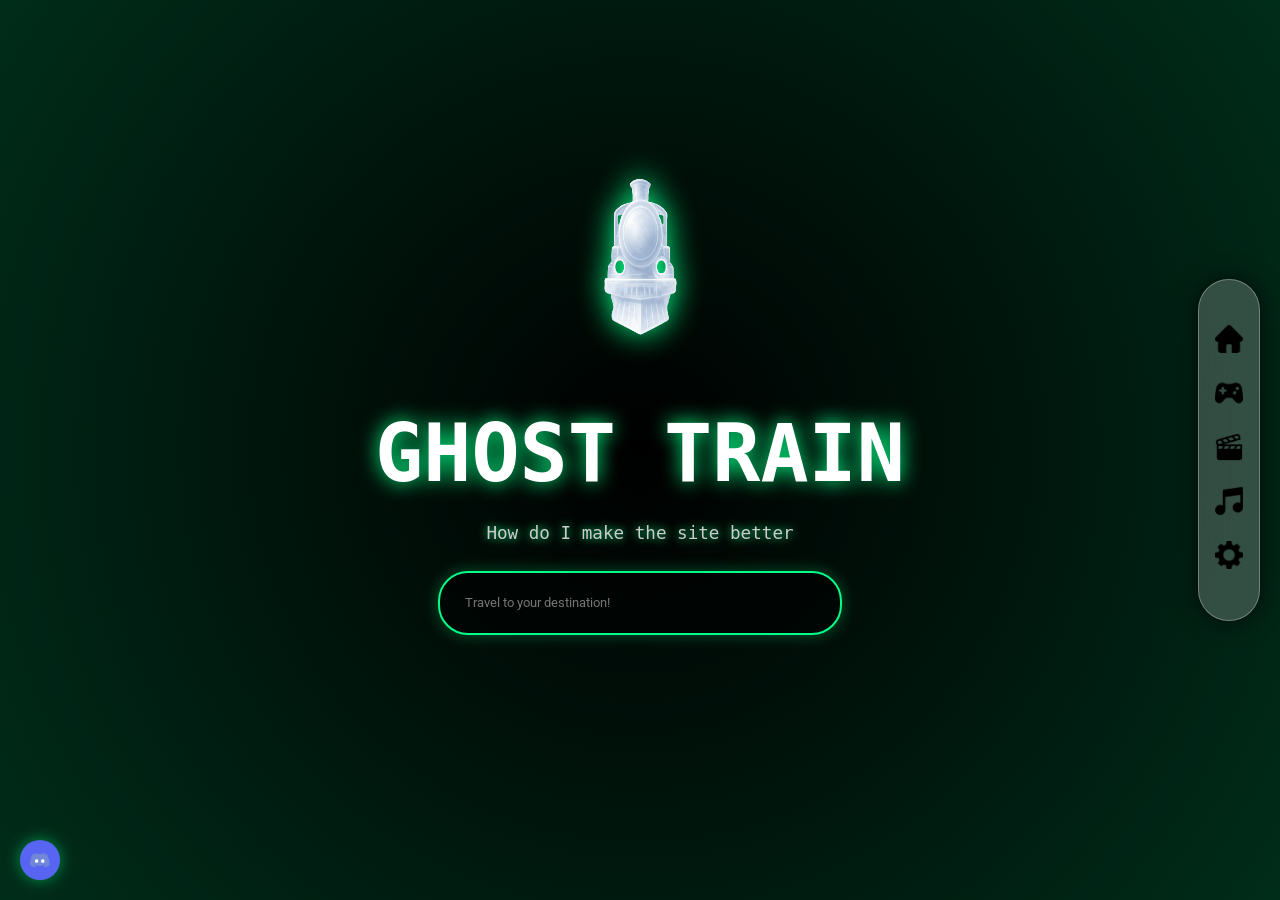
<file: index.html>
<!doctype html>
<html>

<head>
    <meta charset="utf-8" />
    <meta name="viewport" content="width=device-width, initial-scale=1.0, shrink-to-fit=no" />
    <title>Ghost Train</title>

    <link rel="icon" type="image/png" href="sj.png">

    <link rel="stylesheet" href="index.css" />
    <script src="register-sw.js" defer></script>
</head>

<body>


    <div title="Ghost Train Logo" class="flex-center logo-wrapper header-center">
        <img class="logo" src="sj.png" alt="Ghost Train" style="width: 150px; filter: drop-shadow(0 0 15px #00ff88);">
        <h1 style="text-shadow: 0 0 20px #00ff88; font-family: monospace; font-size: 80px;">
            GHOST TRAIN
        </h1>

        <div class="flex-center desc left-margin">
            <p id="random-text" style="text-align: center; margin-left: auto; color: #cccccc; font-family: monospace; font-size: 1.1rem; text-shadow: 0 0 10px rgba(0, 255, 136, 2.5); max-width: 600px; line-height: 1.5; margin: 20px auto;">
                Loading the Ghost Train...
            </p>
        </div>
    </div>

    <nav class="side-nav">
        <ul>
            <li><a href="index.html" title="Home"><img src="home.png" class="nav-icon"></a></li>
            <li><a href="games.html" title="Games"><img src="games.png" class="nav-icon"></a></li>
            <li><a href="movies.html" title="Movies"><img src="movies.png" class="nav-icon"></a></li>
            <li><a href="music.html" title="Music"><img src="music.png" class="nav-icon"></a></li>
            <li><a href="settings.html" title="Settings"><img src="settings.png" class="nav-icon"></a></li>
        </ul>
    </nav>

    <form id="sj-form" class="flex-center">
        <input id="sj-address" type="text" placeholder="Travel to your destination!" />
    </form>

    <div class="desc left-margin">
        <p id="sj-error"></p>
        <pre id="sj-error-code"></pre>
    </div>

    <footer>

    </footer>

     <script>
         const ghostlyMessages = [
            "Ghost Services is the goat",
            "I hate Coach Kelly",
            "Join our discord plsss",
            "I love Blox Card lol",
            "Check out Ghost Service! (ghostinc.online)",
            "I hate school",
            "Enjoy!",
            "idk wut else to add",
            "This is cool",
            "Jason lost in Vegas",
            "I can beat Masie in a 1v1",
            "Darius like Nas",
            "I made this (I didnt actually)",
            "The credits 💀",
            "Dont get caught",
            "Dont bookmark this",
            "No Beef",
            "Jun is a gay femboy",
            "Still in school ;(",
            "I FUCKING HATE MR CHASE, GO KILL YOURSELF",
            "This is proof",
            "How long till the school finds this",
            "I think MrCoffee is still mad at me",
            "MrCoffee found out",
            "MrCoffee likes latinas",
            "Why Ghost Train?",
            "Our discord is so funni",
            "Give suggestions on our Discord!",
            "Lucas Johnson is so tuff",
            "Play Stud Tower Obby on Roblox",
            "Sub to ClutchDemonlemo on YT",
            "Welcome to Ghost Train!",
            "Im failing math again ;(",
            "Was about to quit after 2 min",
            "I want to improve the site brah",
            "Rip King Von & Lil Loaded",
            "Tysm Ghost Services for helping",
            "Gotta stop beefing brah",
            "How do I make the site better",
            "Everyone at school calling me timmy tuff knuckle, but they cant do shit",
            "The snitch gang is not tuff 🥀",
            "OP",
            "Monkey Pax!!!",
            "Check out our other stations!",
            "Pls sub to ClutchDemonlemo on yt pls pls pls",
            "Landon > Uzair",
            "FINNNNN",
            "Finn likes lil kids",
            "Im broke as shit",
            "I need money to run this brah",
            "FEED ME MONEY!",
            "I suck at coding",
            "Pls work",
            "I hate the kids at my school",
            "My basketball team is so funni",
            "DONT BE A SNITCH!",
            "I know everyone",
            "So many things to download",
            "Github is so hard to use",
            "Len is a faggot (Finn dared me to put this)",
            "Jacob Armenta says he wants to fuck Zoey (Jacob told me to put this)"
        ]; 

        const randomIndex = Math.floor(Math.random() * ghostlyMessages.length);
        document.getElementById('random-text').innerText = ghostlyMessages[randomIndex];
    </script>

    <script>
        document.getElementById("sj-form").addEventListener("submit", function(e) {
            e.preventDefault();

            let input = document.getElementById("sj-address").value.trim();
            if (!input) return;

            let finalUrl;

            try {

                finalUrl = new URL(input).toString();
            } catch {
                try {

                    const testUrl = new URL("https://" + input);
                    if (testUrl.hostname.includes(".") && !testUrl.hostname.includes(" ")) {
                        finalUrl = "https://" + input;
                    } else {
                        throw new Error("Not a domain");
                    }
                } catch {

                    finalUrl = "https://duckduckgo.com/?q=" + encodeURIComponent(input);
                }
            }

            window.location.href = "/active/embed.html?url=" + encodeURIComponent(finalUrl);
        });
    </script>
    <a href="https://discord.gg/cF3jXhce5t" class="discord-btn" target="_blank">
        <img src="discord.png" alt="Discord">
    </a>
</body>

</html>
</file>
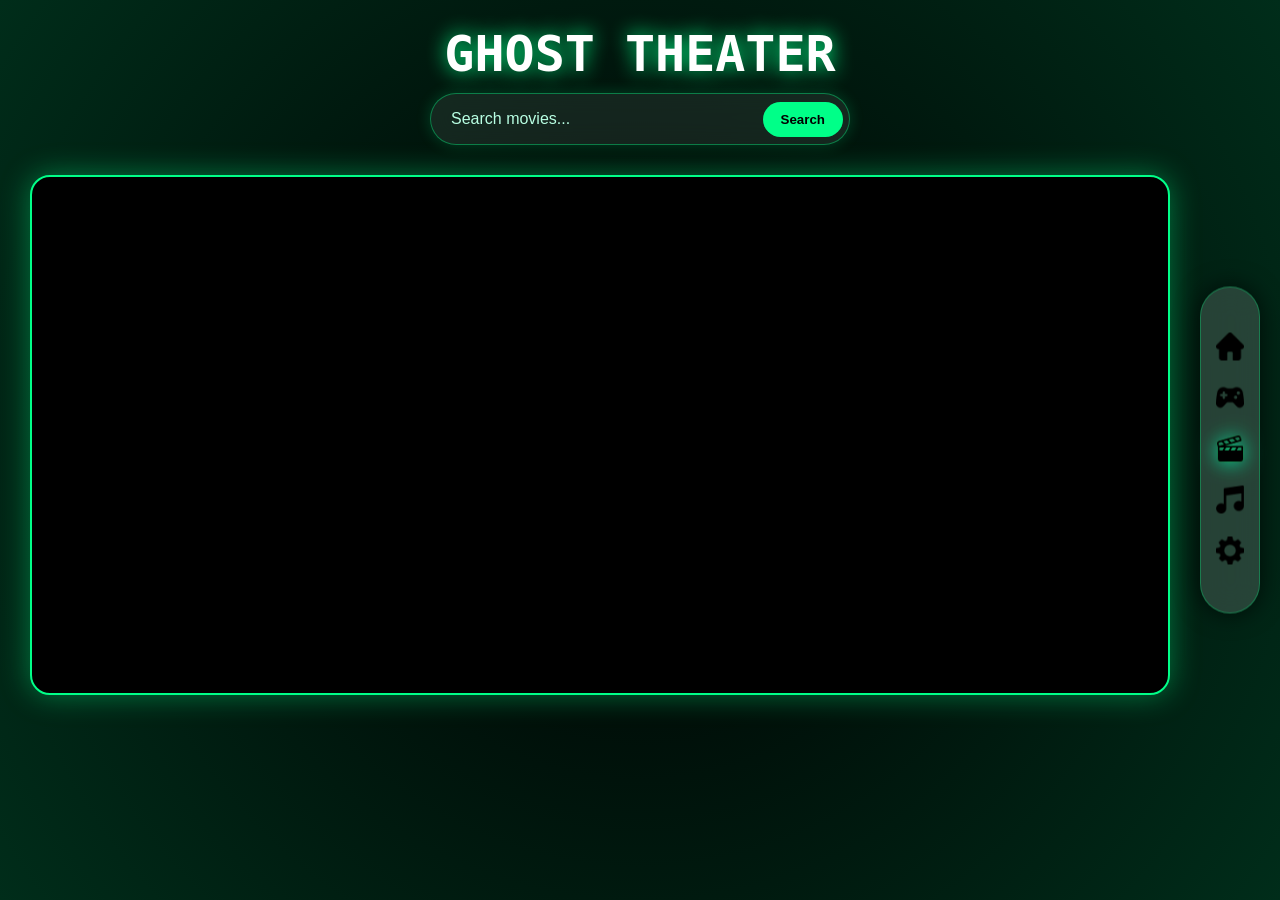
<file: movies.html>
<!DOCTYPE html>
<html lang="en">
<head>
<meta charset="UTF-8">
<meta name="viewport" content="width=device-width, initial-scale=1.0">
<title>Ghost Train | Theater</title>

<style>

*{margin:0;padding:0;box-sizing:border-box;}

body{
background:radial-gradient(circle,#000000 0%,#002d1a 100%);
min-height:100vh;
overflow-y:auto;
font-family:monospace;
display:flex;
flex-direction:column;
color:white;
}

.header-wrapper{
text-align:center;
padding:25px 0 10px 0;
}

.header-wrapper h1{
font-size:50px;
text-shadow:0 0 20px #00ff88;
}

.search-container{
display:flex;
justify-content:center;
margin-bottom:20px;
}

.search-bar{
display:flex;
align-items:center;
background:rgba(255,255,255,0.08);
border:1px solid rgba(0,255,136,0.4);
border-radius:30px;
backdrop-filter:blur(12px);
padding:6px;
width:420px;
box-shadow:0 0 15px rgba(0,255,136,0.2);
}

.search-bar input{
flex:1;
background:transparent;
border:none;
outline:none;
color:white;
font-size:16px;
padding:10px 14px;
}

.search-bar input::placeholder{
color:#b8ffe3;
}

.search-bar button{
background:#00ff88;
border:none;
border-radius:24px;
padding:10px 18px;
font-weight:bold;
cursor:pointer;
transition:.25s;
}

.search-bar button:hover{
background:#00cc6f;
}

.side-nav{
position:fixed;
right:20px;
top:50%;
transform:translateY(-50%);
width:60px;
background:rgba(255,255,255,0.15);
backdrop-filter:blur(15px);
border-radius:40px;
border:1px solid rgba(0,255,136,0.3);
padding:25px 0;
display:flex;
flex-direction:column;
align-items:center;
box-shadow:0 0 25px rgba(0,0,0,0.7);
z-index:1000;
}

.side-nav ul{list-style:none;}
.side-nav li{margin:20px 0;}

.nav-icon{
width:28px;
transition:.3s;
}

.side-nav a:hover .nav-icon{
transform:scale(1.25);
filter:drop-shadow(0 0 10px #00ff88);
}

main{
padding:10px 110px 40px 30px;
display:flex;
flex-direction:column;
gap:30px;
}

.frame-container{
width:100%;
height:520px;
background:#000;
border:2px solid #00ff88;
border-radius:20px;
box-shadow:0 0 30px rgba(0,255,136,0.4);
overflow:hidden;
}

iframe{
width:100%;
height:100%;
border:none;
}

.movie-list{
display:grid;
grid-template-columns:repeat(auto-fill,minmax(170px,1fr));
gap:20px;
}

.movie{
cursor:pointer;
transition:.25s;
}

.movie img{
width:100%;
border-radius:12px;
border:2px solid #00ff88;
}

.movie:hover{
transform:scale(1.08);
}

</style>
</head>

<body>

<div class="header-wrapper">
<h1>GHOST THEATER</h1>
</div>

<div class="search-container">
<div class="search-bar">
<input id="searchInput" placeholder="Search movies...">
<button onclick="searchMovies()">Search</button>
</div>
</div>

<nav class="side-nav">
<ul>
<li><a href="index.html"><img src="home.png" class="nav-icon"></a></li>
<li><a href="games.html"><img src="games.png" class="nav-icon"></a></li>
<li><a href="movies.html"><img src="movies.png" class="nav-icon" style="filter:drop-shadow(0 0 10px #00ff88) brightness(1.3);"></a></li>
<li><a href="music.html"><img src="music.png" class="nav-icon"></a></li>
<li><a href="settings.html"><img src="settings.png" class="nav-icon"></a></li>
</ul>
</nav>

<main>

<div class="frame-container">
<iframe id="player" allowfullscreen></iframe>
</div>

<div class="movie-list" id="movies"></div>

</main>

<script>

const apiKey="00119ffd2d069c15532a335d74664364";
const movies=document.getElementById("movies")
const player=document.getElementById("player")

async function loadMovies(){
movies.innerHTML=""
for(let page=1;page<=6;page++){
const res=await fetch(`https://api.themoviedb.org/3/discover/movie?api_key=${apiKey}&page=${page}`)
const data=await res.json()
renderMovies(data.results)
}
}

function renderMovies(list){
list.forEach(movie=>{
if(!movie.poster_path)return
const div=document.createElement("div")
div.className="movie"
div.innerHTML=`<img src="https://image.tmdb.org/t/p/w500${movie.poster_path}">`
div.onclick=()=>{
player.src=`https://vidsrc.to/embed/movie/${movie.id}`
}
movies.appendChild(div)
})
}

async function searchMovies(){
const q=document.getElementById("searchInput").value
if(!q)return
movies.innerHTML=""
const res=await fetch(`https://api.themoviedb.org/3/search/movie?api_key=${apiKey}&query=${q}`)
const data=await res.json()
renderMovies(data.results)
}

loadMovies()

</script>

</body>
</html>
</file>
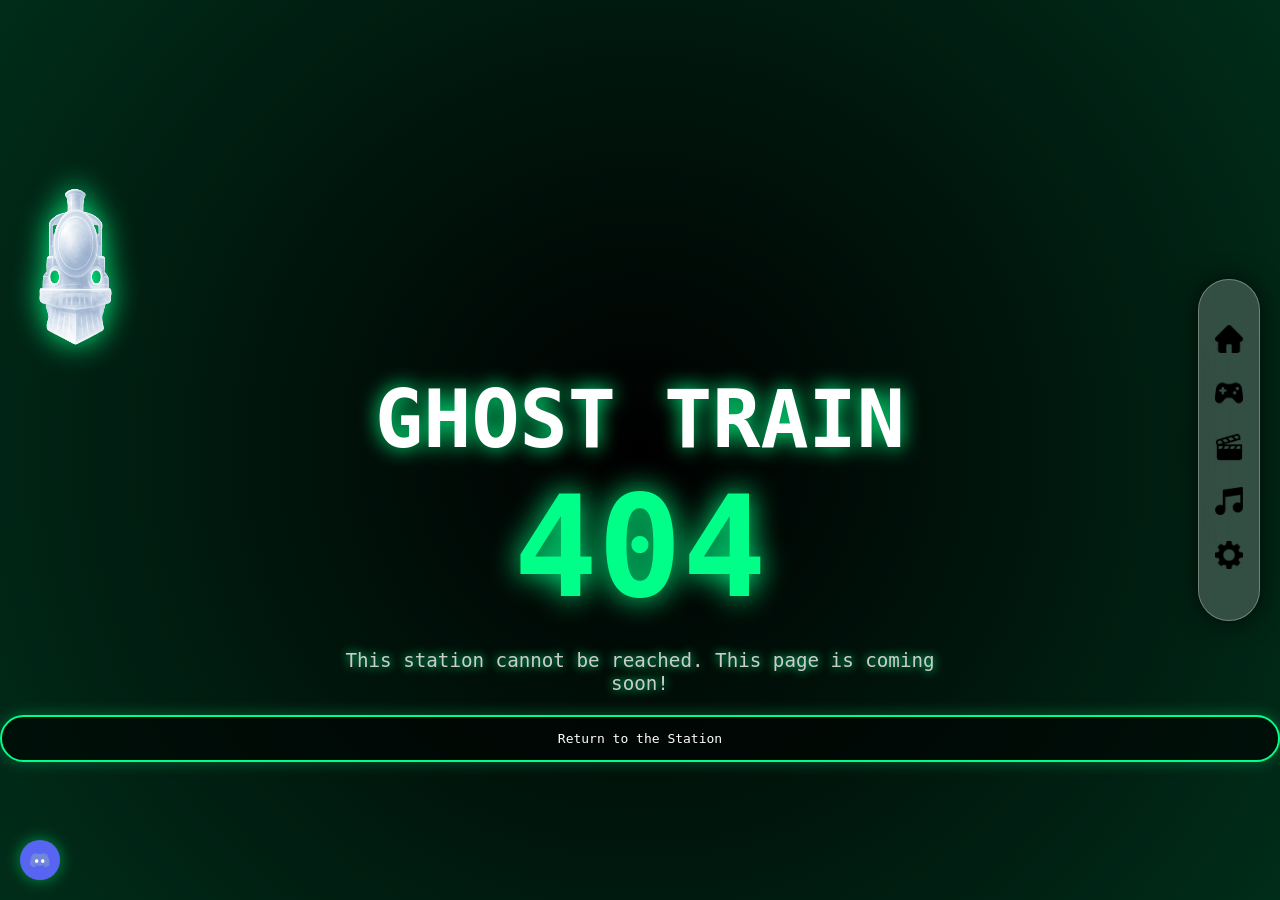
<file: music.html>
<!doctype html>
<html>
<head>
    <meta charset="utf-8" />
    <meta name="viewport" content="width=device-width, initial-scale=1.0, shrink-to-fit=no" />
    <title>Ghost Train • 404</title>
    <link rel="icon" type="image/png" href="sj.png">
    <link rel="stylesheet" href="index.css" />
</head>

<body>

    <div class="flex-center logo-wrapper" style="flex-direction:column; height:100vh; justify-content:center; text-align:center;">
        <img class="logo" src="sj.png" alt="Ghost Train" style="width:150px; filter:drop-shadow(0 0 15px #00ff88);">

        <h1 style="text-shadow:0 0 20px #00ff88; font-family:monospace; font-size:80px; margin:10px 0 0 0;">
            GHOST TRAIN
        </h1>

        <h2 style="font-size:140px; color:#00ff88; text-shadow:0 0 30px #00ff88; margin:0; font-family:monospace;">
            404
        </h2>

        <p style="color:#cccccc; font-family:monospace; font-size:1.2rem; text-shadow:0 0 10px rgba(0,255,136,2.5); max-width:600px; margin:20px auto;">
            This station cannot be reached. This page is coming soon!
        </p>

        <a href="index.html"
           style="padding:14px 32px; border-radius:30px; background:rgba(0,0,0,.6); border:2px solid #00ff88; color:white; text-decoration:none; font-family:monospace; box-shadow:0 0 15px rgba(0,255,136,.3); transition:.3s;">
            Return to the Station
        </a>
    </div>

    <nav class="side-nav">
        <ul>
            <li><a href="index.html"><img src="home.png" class="nav-icon"></a></li>
            <li><a href="games.html"><img src="games.png" class="nav-icon"></a></li>
            <li><a href="movies.html"><img src="movies.png" class="nav-icon"></a></li>
            <li><a href="music.html"><img src="music.png" class="nav-icon"></a></li>
            <li><a href="settings.html"><img src="settings.png" class="nav-icon"></a></li>
        </ul>
    </nav>

    <a href="https://discord.gg/bdZZUsJA" class="discord-btn" target="_blank">
        <img src="discord.png" alt="Discord">
    </a>

</body>
</html>
</file>
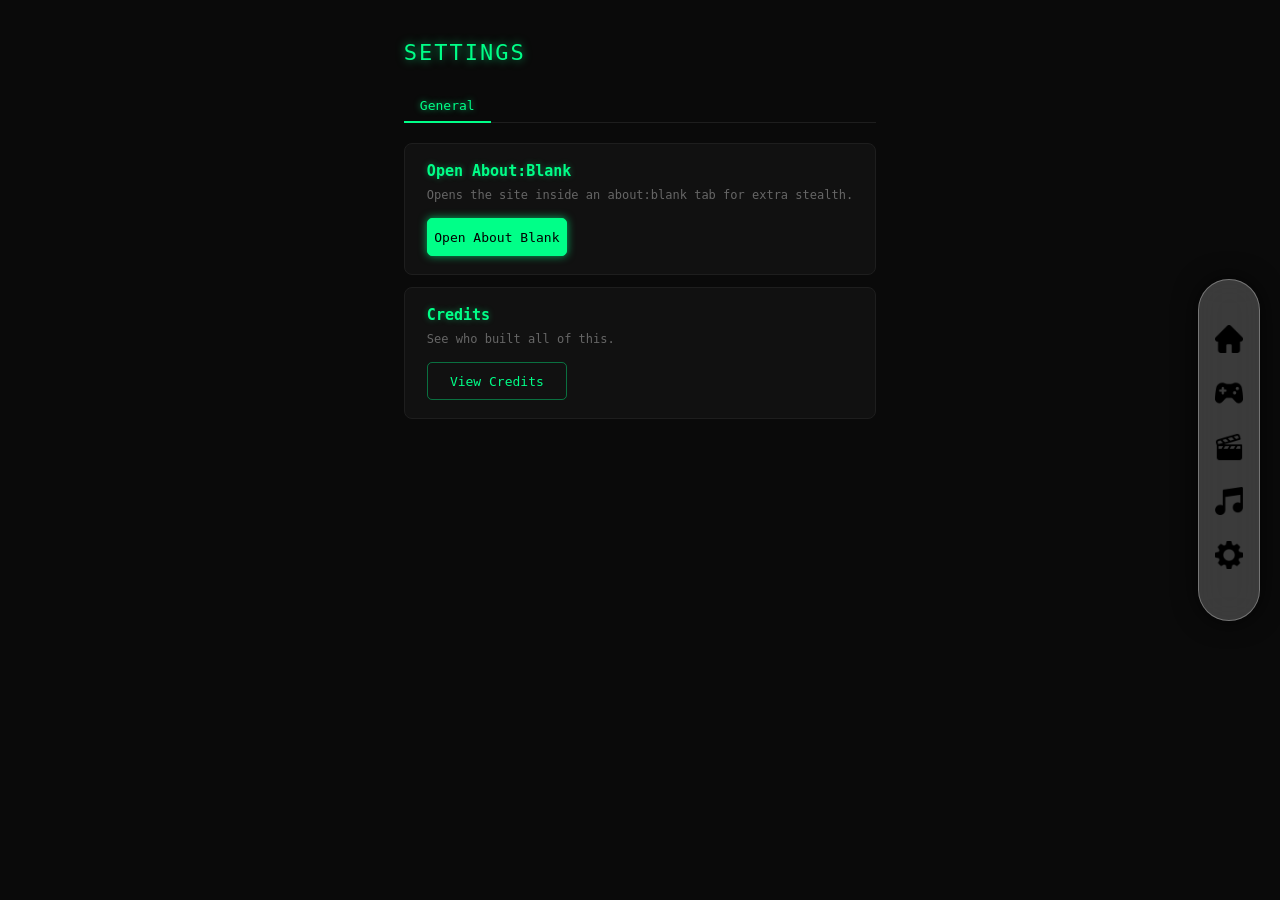
<file: settings.html>
<!doctype html>
<html>

<head>
<meta charset="utf-8" />
<meta name="viewport" content="width=device-width, initial-scale=1.0, shrink-to-fit=no"/>
<title>Settings</title>

<link rel="icon" type="image/png" href="sj.png">
<link rel="stylesheet" href="index.css" />
<script src="register-sw.js" defer></script>

<style>
  /* ── Settings page layout ── */
  body {
    margin: 0;
    background: #0a0a0a;
    color: #e0e0e0;
    font-family: monospace;
    min-height: 100vh;
  }

  /* Page wrapper */
  .settings-wrapper {
    max-width: 700px;
    margin: 40px auto;
    padding: 0 16px 60px;
  }

  /* Page heading */
  .settings-heading {
    font-size: 22px;
    color: #00ff88;
    text-shadow: 0 0 10px #00ff88aa;
    margin-bottom: 24px;
    letter-spacing: 2px;
    text-transform: uppercase;
  }

  /* Tab bar */
  .tab-bar {
    display: flex;
    gap: 4px;
    margin-bottom: 20px;
    border-bottom: 1px solid #1e1e1e;
    padding-bottom: 0;
  }

  .tab-btn {
    background: none;
    border: none;
    color: #888;
    font-family: monospace;
    font-size: 13px;
    cursor: pointer;
    padding: 8px 16px;
    border-bottom: 2px solid transparent;
    transition: color 0.2s, border-color 0.2s;
    position: relative;
    bottom: -1px;
  }

  .tab-btn:hover {
    color: #00ff88;
  }

  .tab-btn.active {
    color: #00ff88;
    border-bottom: 2px solid #00ff88;
    text-shadow: 0 0 6px #00ff88aa;
  }

  /* Tab content panels */
  .tab-panel { display: none; flex-direction: column; gap: 12px; }
  .tab-panel.active { display: flex; }

  /* ── SETTING BOX ── */
  .setting-box {
    background: #111;
    border: 1px solid #1e1e1e;
    border-radius: 8px;
    padding: 18px 22px;
    transition: border-color 0.2s;
  }

  .setting-box:hover {
    border-color: #00ff8844;
  }

  .setting-box h3 {
    margin: 0 0 6px;
    font-size: 15px;
    color: #00ff88;
    text-shadow: 0 0 6px #00ff8866;
    font-family: monospace;
    font-weight: bold;
  }

  .setting-box p {
    margin: 0 0 14px;
    font-size: 12px;
    color: #666;
    line-height: 1.5;
  }

  /* Dropdown */
  .setting-select {
    background: #0d0d0d;
    border: 1px solid #2a2a2a;
    color: #00ff88;
    font-family: monospace;
    font-size: 13px;
    padding: 8px 12px;
    border-radius: 5px;
    cursor: pointer;
    width: 260px;
    appearance: none;
    background-image: url("data:image/svg+xml,%3Csvg xmlns='http://www.w3.org/2000/svg' width='10' height='6' viewBox='0 0 10 6'%3E%3Cpath fill='%2300ff88' d='M0 0l5 6 5-6z'/%3E%3C/svg%3E");
    background-repeat: no-repeat;
    background-position: right 12px center;
    transition: border-color 0.2s;
  }

  .setting-select:focus {
    outline: none;
    border-color: #00ff88;
    box-shadow: 0 0 8px #00ff8833;
  }

  /* Toggle switch */
  .toggle-label {
    display: inline-flex;
    align-items: center;
    gap: 12px;
    cursor: pointer;
    font-size: 13px;
    color: #aaa;
  }

  .toggle-label input { display: none; }

  .toggle-track {
    width: 42px;
    height: 24px;
    background: #222;
    border: 1px solid #333;
    border-radius: 999px;
    position: relative;
    transition: background 0.25s, border-color 0.25s, box-shadow 0.25s;
  }

  .toggle-thumb {
    position: absolute;
    top: 3px;
    left: 3px;
    width: 16px;
    height: 16px;
    background: #555;
    border-radius: 50%;
    transition: transform 0.25s, background 0.25s;
  }

  .toggle-label input:checked ~ .toggle-track {
    background: #00ff8833;
    border-color: #00ff88;
    box-shadow: 0 0 8px #00ff8844;
  }

  .toggle-label input:checked ~ .toggle-track .toggle-thumb {
    transform: translateX(18px);
    background: #00ff88;
  }

  /* Input field */
  .setting-input {
    background: #0d0d0d;
    border: 1px solid #2a2a2a;
    color: #00ff88;
    font-family: monospace;
    font-size: 13px;
    padding: 8px 12px;
    border-radius: 5px;
    width: 260px;
    box-sizing: border-box;
    transition: border-color 0.2s;
  }

  .setting-input:focus {
    outline: none;
    border-color: #00ff88;
    box-shadow: 0 0 8px #00ff8833;
  }

  /* Action buttons */
  .setting-btn {
    width: 140px;
    height: 38px;
    background: #00ff88;
    color: black;
    border: 1.5px solid #00ff88;
    font-family: monospace;
    font-size: 13px;
    cursor: pointer;
    border-radius: 5px;
    box-shadow: 0 0 8px #00ff88aa;
    transition: background 0.2s, color 0.2s;
    white-space: nowrap;
  }

  .setting-btn:hover {
    background: black;
    color: #00ff88;
  }

  .setting-btn.ghost {
    background: transparent;
    color: #00ff88;
    border: 1.5px solid #00ff8866;
    box-shadow: none;
  }

  .setting-btn.ghost:hover {
    border-color: #00ff88;
    box-shadow: 0 0 8px #00ff8844;
  }

  /* Info rows in the Info tab */
  .info-row {
    display: flex;
    justify-content: space-between;
    font-size: 12px;
    padding: 4px 0;
    border-bottom: 1px solid #1a1a1a;
    color: #666;
  }

  .info-row span:last-child { color: #00ff88; }
</style>

<script>
  /* Tab switching */
  function switchTab(tabId) {
    document.querySelectorAll('.tab-btn').forEach(b => b.classList.remove('active'));
    document.querySelectorAll('.tab-panel').forEach(p => p.classList.remove('active'));
    document.querySelector(`[data-tab="${tabId}"]`).classList.add('active');
    document.getElementById(tabId).classList.add('active');
  }

  function openCredits() {
    const win = window.open("", "_blank");
    if (!win) { alert("Popup blocked — allow popups to view credits."); return; }
    win.document.write(`<!DOCTYPE html><html><head><title>Credits</title>
    <style>body{margin:0;background:black;color:#00ff88;font-family:monospace;display:flex;align-items:center;justify-content:center;height:100vh;}.col{display:flex;flex-direction:column;gap:8px;font-size:15px;}.item{text-shadow:0 0 8px #00ff88;}</style></head>
    <body><div class="col">
      <div class="item">Credits</div>
      <div class="item">Made by: Clutchdemon, Leah, Devvy, Vail, and Lockiney</div>
      <div class="item">UV V1 made by Leah and Vail (kinda).</div>
      <div class="item">UV V2 made by me and Lockiney.</div>
      <div class="item">Games V1 made by Leah, Devvy, and me.</div>
      <div class="item">Games V2 made me and Lockiney.</div>
      <div class="item">Movies V1 made by Leah.</div>
      <div class="item">Movies V2 made by me.</div>
      <div class="item">Homepage made by me.</div>
      <div class="item">Settings made by me.</div>
      <div class="item">404 page made by Devvy.</div>
      <div class="item">Most (prolly all) backend is Leah🔥</div>
    </div></body></html>`);
    win.document.close();
  }

  function openInAboutBlank() {
    const currentUrl = window.location.origin + "/index.html";
    const win = window.open('about:blank', '_blank');
    if (!win) { alert("Popup blocked — allow popups to open about blank."); return; }
    win.document.write(`<!DOCTYPE html><html><head><title>Ghost Train</title>
    <style>body{margin:0;background:black;}</style></head>
    <body><iframe src="${currentUrl}" style="width:100%;height:100vh;border:none;"></iframe></body></html>`);
    win.document.close();
  }
</script>
</head>

<body>

<nav class="side-nav">
  <ul>
    <li><a href="index.html"><img src="home.png" class="nav-icon"></a></li>
    <li><a href="games.html"><img src="games.png" class="nav-icon"></a></li>
    <li><a href="movies.html"><img src="movies.png" class="nav-icon"></a></li>
    <li><a href="music.html"><img src="music.png" class="nav-icon"></a></li>
    <li><a href="settings.html"><img src="settings.png" class="nav-icon"></a></li>
  </ul>
</nav>

<div class="settings-wrapper">
  <div class="settings-heading">Settings</div>

  <!-- Tab bar -->
  <div class="tab-bar">
    <button class="tab-btn active" data-tab="tab-general"  onclick="switchTab('tab-general')">General</button>
  </div>

  <!-- ── GENERAL ── -->
  <div id="tab-general" class="tab-panel active">

    <div class="setting-box">
      <h3>Open About:Blank</h3>
      <p>Opens the site inside an about:blank tab for extra stealth.</p>
      <button class="setting-btn" onclick="openInAboutBlank()">Open About Blank</button>
    </div>

    <div class="setting-box">
      <h3>Credits</h3>
      <p>See who built all of this.</p>
      <button class="setting-btn ghost" onclick="openCredits()">View Credits</button>
    </div>

  </div>


<footer>
  <div></div>
  <div></div>
</footer>

<!-- Update toggle labels on change -->
<script>
  document.querySelectorAll('.toggle-label input').forEach(input => {
    input.addEventListener('change', () => {
      const label = input.closest('.toggle-label').querySelector('span:last-child');
      label.textContent = input.checked ? 'Enabled' : 'Disabled';
    });
  });
</script>

</body>
</html>
</file>
<file: index.css>
@import url("https://fonts.googleapis.com/css2?family=Roboto:ital,wght@0,300;0,400;0,500;1,300;1,400&display=swap");

body{
font-family:"Roboto",Arial,Helvetica,sans-serif;
margin:0;
background:radial-gradient(circle,#000000 0%,#002d1a 100%);
background-attachment:fixed;
color:#ffffff;
display:flex;
flex-direction:column;
min-height:100vh;
}

.flex-center{
display:flex;
justify-content:center;
}

.header-center{
align-items:center;
flex-direction:column;
margin-top:10%;
}

.left-margin{
margin:0px 16px;
}

#sj-frame {
    border: none;
    position: fixed; /* 'fixed' keeps it locked to the edges */
    top: 0;
    left: 0;
    width: 100vw;   /* 100% of the viewport width */
    height: 100vh;  /* 100% of the viewport height */
    background-color: #111;
    z-index: 999;   /* Puts it on top of everything except the sidebar */
}


#sj-error{
color:#ff6666 !important;
white-space:pre-wrap;
}

#sj-error-code{
font-size:12px;
color:#fff;
font-family:"Courier New",Courier,monospace;
}

.logo{
height:25vh;
animation:ghost-float 4s ease-in-out infinite;
filter:drop-shadow(0 0 15px #00ff88);
}

.logo-wrapper .text{
font-size:75px;
color:#fff;
}

.logo-wrapper h1 {
    margin-bottom: 0px !important;
    padding-bottom: 0px !important;
}

footer{
margin:0 16px;
margin-top:auto;
display:flex;
flex-direction:column;
line-height:30px;
margin-bottom:20px;
}

footer>div{
display:flex;
justify-content:left;
align-items:center;
flex-wrap:wrap;
margin-bottom:15px;
}

footer a,footer span{
margin:0 15px;
text-decoration:none;
color:#fff;
font-size:15px;
}

footer a{
cursor:pointer;
}

footer a:hover{
text-decoration:underline;
}

.desc p{
width:560px;
color:rgba(253,253,253,0.514);
}

#sj-address{
background:none;
font-family:inherit;
padding:0px 17px;
height:30px;
border:1px solid rgb(255,255,255,0.2);
color:var(--text-color);
border-radius:3px;
outline:none;
width:350px;
margin-top:5px;
border-radius:50px;
color:#fff;
transition:border-radius .1s;
}

#sj-address:focus{
border:1px solid rgba(253,253,253,0.514);
border-radius:6px;
}

.credit{
border-radius:10px;
padding:10px;
display:block;
border:#fff 1px solid;
color:#fff;
display:flex;
flex-wrap:wrap;
margin-bottom:15px;
}

.credit label{
margin-left:auto;
margin-right:15px;
}

.credit a,.credit label{
color:white;
text-decoration:underline;
text-align:right;
}

.credit pre{
display:none;
width:100%;
}

.credit label::after{
content:"show license";
cursor:pointer;
}

.credit input:checked+label::after{
content:"hide license";
}

.credit input:checked~pre{
display:block;
}

@keyframes ghost-float{
0%,100%{transform:translateY(0)}
50%{transform:translateY(-25px)}
}

input{
background:rgba(0,0,0,.6) !important;
border:2px solid #00ff88 !important;
box-shadow:0 0 15px rgba(0,255,136,.3);
color:white !important;
border-radius:30px !important;
padding:15px 25px !important;
transition:all .3s ease;
font-family:monospace;
}

input:focus{
outline:none;
box-shadow:0 0 25px #00ff88;
transform:scale(1.02);
}

.side-nav{
position:fixed;
right:20px;
top:50%;
transform:translateY(-50%);
width:60px;
background:rgba(255,255,255,.2);
backdrop-filter:blur(15px);
border-radius:40px;
border:1px solid rgba(255,255,255,.3);
padding:25px 0;
display:flex;
flex-direction:column;
align-items:center;
box-shadow:0 0 25px rgba(0,0,0,.7);
z-index:1000;
}

.side-nav ul{
list-style:none;
padding:0;
margin:0;
}

.side-nav li{
margin:20px 0;
}

.side-nav a{
color:#cccccc;
font-size:1.6rem;
transition:all .3s ease;
text-decoration:none;
display:block;
}

.side-nav a:hover{
color:#00ff88;
text-shadow:0 0 15px #00ff88;
transform:scale(1.25);
}

.nav-icon{
width:28px;
height:auto;
transition:transform .3s ease,filter .3s ease;
}

.side-nav a:hover .nav-icon{
transform:scale(1.2);
filter:drop-shadow(0 0 8px #00ff88);
}

.game-card{
position:relative;
cursor:pointer;
background:rgba(255,255,255,.05);
border-radius:12px;
overflow:hidden;
transition:transform .25s ease,box-shadow .25s ease;
}

.game-card:hover{
transform:translateY(-6px);
box-shadow:0 10px 25px rgba(0,0,0,.6);
}

.card-icon{
position:relative;
width:100%;
aspect-ratio:16/9;
border-radius:12px;
overflow:hidden;
background:#e5e7eb;
}

.card-icon img{
width:100%;
height:100%;
object-fit:cover;
transform:scale(1);
transition:transform .35s cubic-bezier(.2,.8,.2,1),filter .3s;
will-change:transform;
}

.game-card:hover .card-icon img{
transform:scale(1.15);
filter:brightness(.45);
}

.game-card h3{
position:absolute;
bottom:10px;
left:0;
width:100%;
margin:0;
padding:6px 10px;
text-align:center;
font-family:monospace;
font-size:18px;
color:#00ff88;
text-shadow:0 0 12px #00ff88;
opacity:0;
transform:translateY(10px);
transition:all .3s ease;
pointer-events:none;
}

.game-card:hover h3{
opacity:1;
transform:translateY(0);
}

.card-info{
display:none;
}

#gameContainer{
position:fixed;
inset:0;
background:#000;
display:none;
flex-direction:column;
z-index:999;
}

#gameHeader{
height:56px;
border-bottom:1px solid rgba(255,255,255,.1);
display:flex;
align-items:center;
justify-content:space-between;
padding:0 16px;
color:#fff;
}

#gameContent{
flex:1;
}

#gameContent iframe{
width:100%;
height:100%;
border:none;
}

.back-btn,.gh-action{
background:none;
border:none;
color:#fff;
font-size:16px;
opacity:.7;
cursor:pointer;
}

.back-btn:hover,.gh-action:hover{
opacity:1;
}
.discord-btn {
    position: fixed;
    bottom: 20px;
    left: 20px;
    width: 40px;
    height: 40px;
    background-color: #5865F2; /* Discord Blue */
    border-radius: 50%;
    display: flex;
    align-items: center;
    justify-content: center;
    box-shadow: 0 0 15px rgba(0, 255, 136, 0.5); /* Matching your green glow */
    transition: transform 0.2s ease, box-shadow 0.2s ease;
    z-index: 9999;
}

.discord-btn:hover {
    transform: scale(1.1);
    box-shadow: 0 0 25px #00ff88;
}

.discord-btn img {
    width: 20px;
    height: auto;
}
</file>
